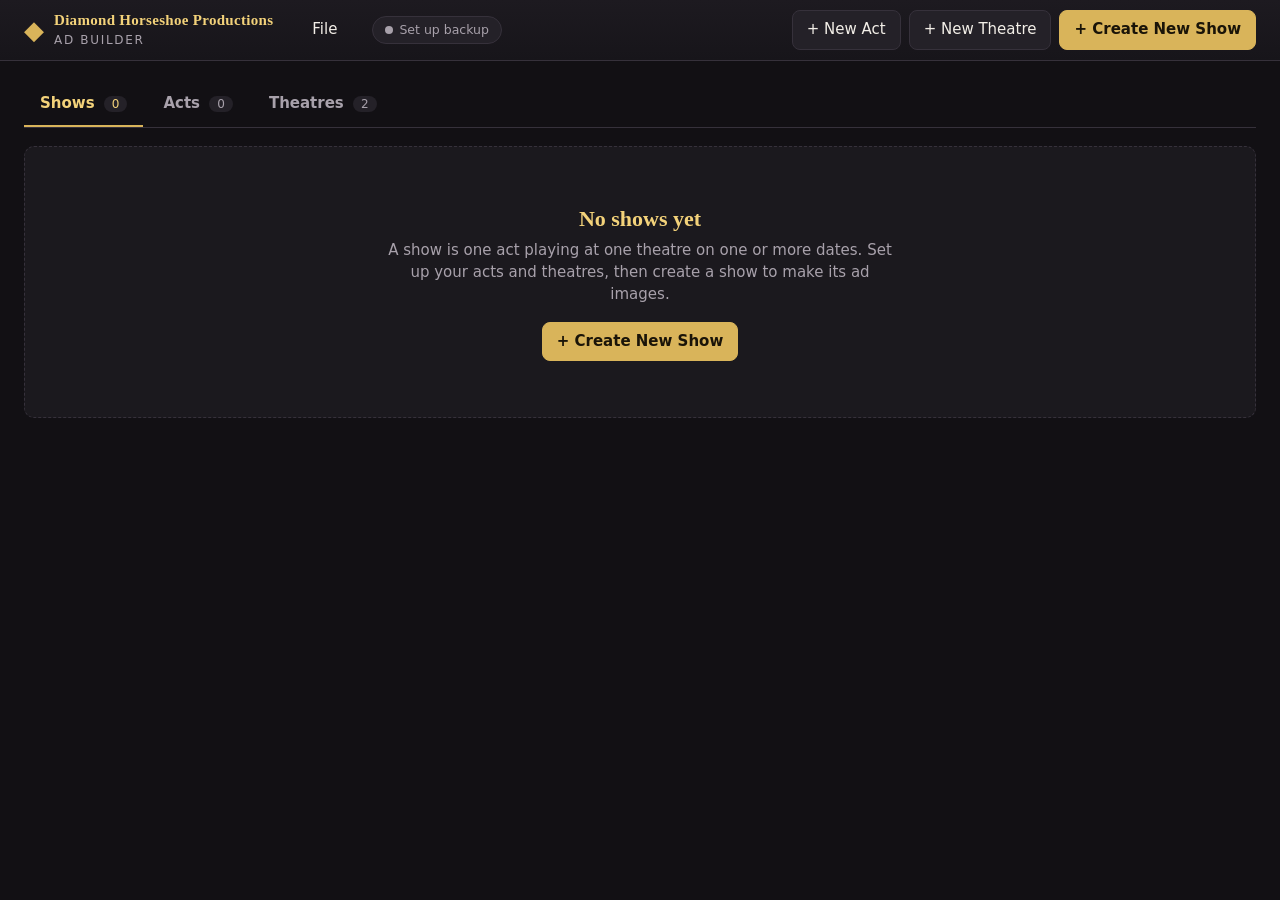
<file: index.html>
<!doctype html>
<html lang="en">
<head>
<meta charset="utf-8">
<meta http-equiv="refresh" content="0; url=app/">
<title>Ad Builder</title>
</head>
<body>
<p><a href="app/">Open the Ad Builder</a></p>
</body>
</html>
</file>
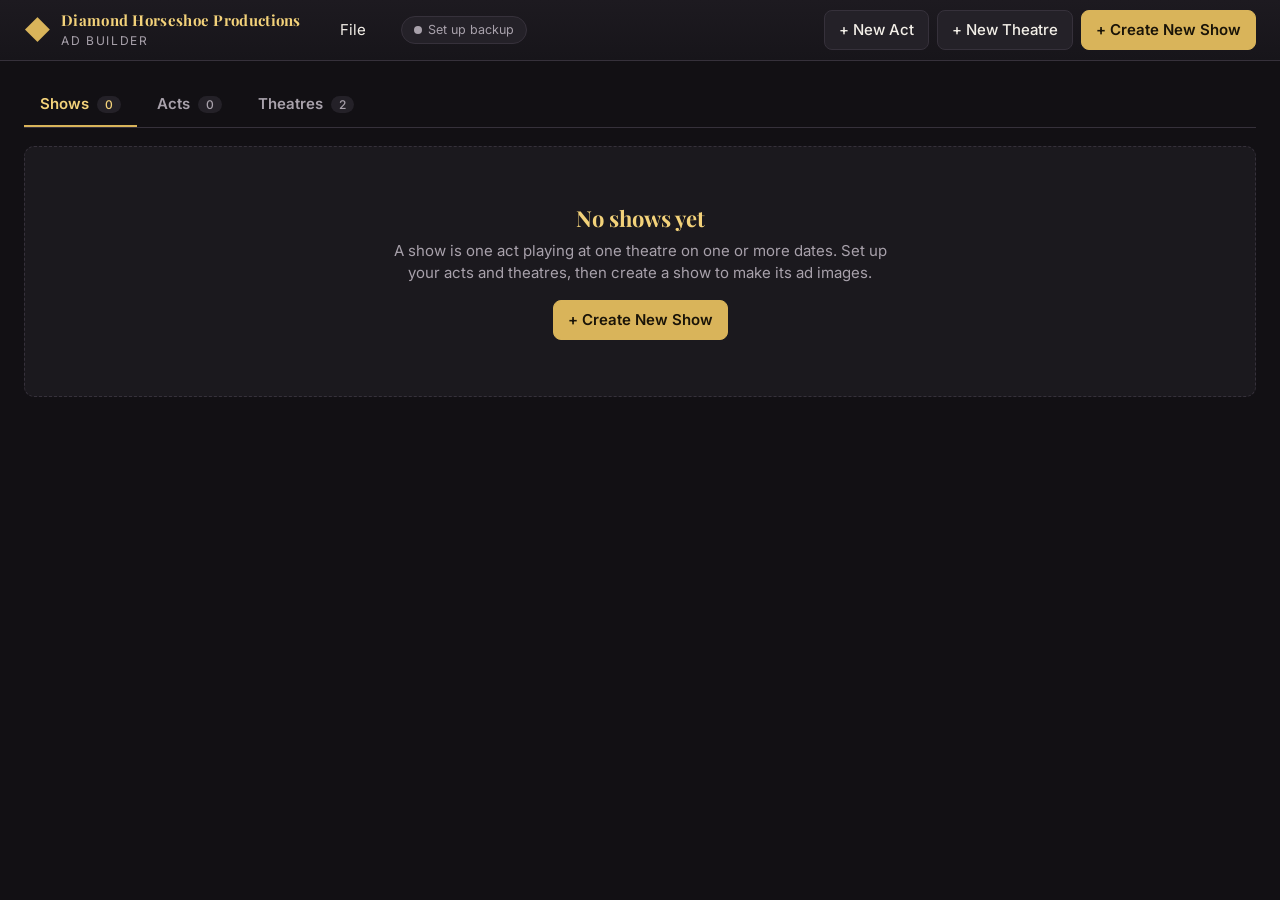
<file: app/index.html>
<!doctype html>
<html lang="en">
<head>
<meta charset="utf-8">
<meta name="viewport" content="width=device-width, initial-scale=1">
<title>Ad Builder · Diamond Horseshoe Productions</title>
<link rel="preconnect" href="https://fonts.googleapis.com">
<link rel="preconnect" href="https://fonts.gstatic.com" crossorigin>
<link rel="stylesheet" href="https://fonts.googleapis.com/css2?family=Abril+Fatface&family=Alfa+Slab+One&family=Bebas+Neue&family=Cinzel:wght@700&family=Great+Vibes&family=Inter:wght@400;500;600;700&family=Josefin+Sans:wght@600&family=Lobster&family=Monoton&family=Montserrat:wght@800&family=Oswald:wght@600&family=Pinyon+Script&family=Playfair+Display:wght@700&display=swap">
<link rel="stylesheet" href="styles.css">
</head>
<body>

<header class="topbar">
  <div class="brand">
    <span class="brand-mark" aria-hidden="true">◆</span>
    <div>
      <div class="brand-name">Diamond Horseshoe Productions</div>
      <div class="brand-sub">Ad Builder</div>
    </div>
  </div>
  <nav class="menubar">
    <div class="menu">
      <button class="menu-btn" id="fileMenuBtn" aria-haspopup="true" aria-expanded="false">File</button>
      <div class="menu-list" id="fileMenu" hidden>
        <button data-action="new-act">Create Act…</button>
        <button data-action="new-theatre">New Theatre…</button>
        <button data-action="new-show">Create New Show…</button>
        <hr>
        <button data-action="backup-folder">Set up automatic backup folder…</button>
        <button data-action="restore-folder">Restore from backup folder…</button>
        <hr>
        <button data-action="export">Save backup file…</button>
        <button data-action="import">Restore from backup file…</button>
      </div>
    </div>
  </nav>
  <button class="backup-pill idle" id="backupStatus" data-action="backup-now">Set up backup</button>
  <div class="top-actions">
    <button class="btn" data-action="new-act">+ New Act</button>
    <button class="btn" data-action="new-theatre">+ New Theatre</button>
    <button class="btn primary" data-action="new-show">+ Create New Show</button>
  </div>
</header>

<main id="main">
  <section id="homeView">
    <div class="tabs" role="tablist">
      <button class="tab" data-tab="shows" role="tab">Shows <span class="count" id="countShows"></span></button>
      <button class="tab" data-tab="acts" role="tab">Acts <span class="count" id="countActs"></span></button>
      <button class="tab" data-tab="theatres" role="tab">Theatres <span class="count" id="countTheatres"></span></button>
    </div>
    <div id="tab-shows" class="tab-panel"></div>
    <div id="tab-acts" class="tab-panel" hidden></div>
    <div id="tab-theatres" class="tab-panel" hidden></div>
  </section>
  <section id="galleryView" hidden></section>
</main>

<!-- ============ Act editor ============ -->
<dialog id="actDialog" class="editor wide">
  <form id="actForm" novalidate>
    <header class="dlg-head">
      <h2 id="actDialogTitle">Create Act</h2>
      <button type="button" class="icon-btn" data-close aria-label="Close">×</button>
    </header>
    <div class="dlg-body two-col">
      <div class="col">
        <label class="field"><span>Act name</span><input name="actName" required placeholder="Christmas with The Rat Pack"></label>

        <fieldset>
          <legend>Photos</legend>
          <p class="hint">Add every photo you have of this act. Tick <b>Has title art</b> on photos that already show the name or logo, so the app never crops it off. Click a photo to mark where the faces are, so crops keep them in frame.</p>
          <label class="dropzone" id="photoDrop">
            <input type="file" id="photoInput" accept="image/png,image/jpeg,image/webp" multiple hidden>
            <span>Drop photos here or <u>browse</u></span>
          </label>
          <div class="photo-grid" id="photoGrid"></div>
        </fieldset>

        <fieldset>
          <legend>Title on the ads</legend>
          <p class="hint">Used on photos that don't already show the title. Upload a logo (a PNG with a see-through background works best) <i>or</i> type the title.</p>
          <div class="logo-row">
            <div class="logo-preview" id="logoPreview">No logo</div>
            <label class="btn small">Upload logo<input type="file" id="logoInput" accept="image/png,image/jpeg,image/webp" hidden></label>
            <button type="button" class="btn small ghost" id="logoRemove">Remove</button>
          </div>
          <div class="grid-2">
            <label class="field"><span>Top line (script)</span><input name="pre" placeholder="Christmas"></label>
            <label class="field"><span>Small connector word</span><input name="connector" placeholder="with"></label>
            <label class="field"><span>Main title</span><input name="main" placeholder="THE RAT PACK"></label>
            <label class="field"><span>Tagline</span><input name="sub" placeholder="TRIBUTE TO THE DOORS"></label>
          </div>
        </fieldset>

        <fieldset>
          <legend>Look</legend>
          <div class="look-grid">
            <span>Top line &amp; accent</span><select name="preFont" class="font-select"></select><input type="color" name="preColor">
            <span>Main title</span><select name="mainFont" class="font-select"></select><input type="color" name="mainColor">
            <span>Theatre &amp; date</span><select name="infoFont" class="font-select"></select><input type="color" name="infoColor">
            <span>Background</span><span class="muted small">Behind title panels</span><input type="color" name="bgColor">
          </div>
          <label class="check"><input type="checkbox" name="infoGold"> Gold shine on theatre &amp; date text</label>
        </fieldset>
      </div>

      <div class="col preview-col">
        <div class="preview-head">
          <h3>Preview</h3>
          <label class="inline">Look <select id="actPreviewStyle"></select></label>
        </div>
        <p class="hint">Sample text: “Sample Theatre, Dec 6”.</p>
        <div class="preview-grid" id="actPreview"></div>
      </div>
    </div>
    <footer class="dlg-foot">
      <button type="button" class="btn ghost" data-close>Cancel</button>
      <button type="submit" class="btn primary">Save act</button>
    </footer>
  </form>
</dialog>

<!-- ============ Theatre editor ============ -->
<dialog id="theatreDialog" class="editor wide">
  <form id="theatreForm" novalidate>
    <header class="dlg-head">
      <h2 id="theatreDialogTitle">New Theatre</h2>
      <button type="button" class="icon-btn" data-close aria-label="Close">×</button>
    </header>
    <div class="dlg-body">
      <div class="grid-4">
        <label class="field span-2"><span>Profile name</span><input name="thName" required placeholder="Gillette, WY – Heritage Center"></label>
        <label class="field span-2"><span>Name shown on the ads</span><input name="displayName" placeholder="Heritage Center"></label>
        <label class="field span-2"><span>City</span><input name="city"></label>
        <label class="field"><span>State</span><input name="state" maxlength="20"></label>
      </div>

      <fieldset>
        <legend>Theatre logo</legend>
        <p class="hint">Optional. Use a PNG with a see-through background. On the ads page you can tick <b>Theatre logo</b> to put it on the images, then move and resize it on any image.</p>
        <div class="logo-row">
          <div class="logo-preview" id="thLogoPreview">No logo</div>
          <label class="btn small">Upload logo<input type="file" id="thLogoInput" accept="image/png" hidden></label>
          <button type="button" class="btn small ghost" id="thLogoRemove">Remove</button>
          <span class="muted small" id="thLogoNote"></span>
        </div>
      </fieldset>

      <fieldset>
        <legend>Image requirements</legend>
        <p class="hint">One row per size. <b>Count</b> is how many different images to make at that size. Turn off <b>Theatre &amp; date</b> for sizes that shouldn't name the venue (like a website feature). <b>Minimal</b> keeps only the title and dates, as large as possible (for marquees).</p>
        <div class="table-wrap">
          <table class="sizes">
            <thead><tr><th>Label</th><th>Width</th><th></th><th>Height</th><th>Unit</th><th>Count</th><th title="Show theatre name and dates">Theatre &amp; date</th><th>Minimal</th><th></th></tr></thead>
            <tbody id="sizeRows"></tbody>
          </table>
        </div>
        <div class="row-tools">
          <select id="addSizeSel"></select>
          <button type="button" class="btn small" id="addSizeBtn">Add size</button>
          <span class="sep"></span>
          <select id="addPackSel"></select>
          <button type="button" class="btn small" id="addPackBtn">Add pack</button>
          <span class="grow"></span>
          <span class="total">Total: <b id="sizeTotal">0</b> images</span>
        </div>
      </fieldset>

      <label class="field"><span>Notes (other requests, contacts, deadlines…)</span><textarea name="notes" rows="4"></textarea></label>
    </div>
    <footer class="dlg-foot">
      <button type="button" class="btn ghost" data-close>Cancel</button>
      <button type="submit" class="btn primary">Save theatre</button>
    </footer>
  </form>
</dialog>

<!-- ============ Show editor ============ -->
<dialog id="showDialog" class="editor">
  <form id="showForm" novalidate>
    <header class="dlg-head">
      <h2 id="showDialogTitle">Create New Show</h2>
      <button type="button" class="icon-btn" data-close aria-label="Close">×</button>
    </header>
    <div class="dlg-body">
      <label class="field"><span>Act</span><select name="actId"></select></label>
      <label class="field"><span>Theatre</span><select name="theatreId"></select></label>

      <fieldset>
        <legend>Dates</legend>
        <div id="dateRows" class="date-rows"></div>
        <button type="button" class="btn small" id="addDateBtn">+ Add another date</button>
        <label class="check"><input type="checkbox" name="showTimes"> Show the time on the ads</label>
      </fieldset>

      <fieldset>
        <legend>Text on the ads</legend>
        <div class="say">Ads will say: <b id="adTextPreview">—</b></div>
        <label class="field"><span>Change the wording (optional, use | to split lines)</span><input name="customText" placeholder=""></label>
        <label class="field"><span>Extra small line (optional)</span><input name="extraLine" placeholder="Tickets at the box office"></label>
      </fieldset>

      <fieldset>
        <legend>How many images</legend>
        <div class="count-row">
          <input type="number" name="total" min="1" max="200" class="num">
          <div class="chips" id="totalChips"></div>
        </div>
        <p class="hint" id="totalHint"></p>
      </fieldset>
    </div>
    <footer class="dlg-foot">
      <button type="button" class="btn ghost" data-close>Cancel</button>
      <button type="submit" class="btn primary">Save &amp; create images</button>
    </footer>
  </form>
</dialog>

<div class="progress" id="progress" hidden>
  <div class="progress-box">
    <div id="progressText">Working…</div>
    <div class="bar"><div id="progressBar"></div></div>
  </div>
</div>

<input type="file" id="importFile" accept=".json,application/json" hidden>

<script src="js/presets.js"></script>
<script src="js/db.js"></script>
<script src="js/zip.js"></script>
<script src="js/gif.js"></script>
<script src="js/mp4.js"></script>
<script src="js/render.js"></script>
<script src="js/app.js"></script>
</body>
</html>
</file>
<file: app/styles.css>
:root {
  --bg: #121014;
  --panel: #1b191e;
  --panel-2: #242128;
  --line: #36313b;
  --text: #f3efe8;
  --muted: #a8a1ab;
  --gold: #d9b45a;
  --gold-2: #f3d27a;
  --gold-ink: #1a1408;
  --danger: #e46b6b;
  --radius: 10px;
  color-scheme: dark;
}

* { box-sizing: border-box; }
html, body { margin: 0; }
body {
  background: var(--bg);
  color: var(--text);
  font: 15px/1.45 Inter, "Segoe UI", system-ui, sans-serif;
  min-height: 100vh;
}
button, input, select, textarea { font: inherit; color: inherit; }
[hidden] { display: none !important; }
.muted { color: var(--muted); }
.small { font-size: 12.5px; }

/* ---------- Top bar ---------- */
.topbar {
  position: sticky; top: 0; z-index: 10;
  display: flex; align-items: center; gap: 18px;
  padding: 10px 24px;
  background: linear-gradient(180deg, #1d1a20, #17151a);
  border-bottom: 1px solid var(--line);
}
.brand { display: flex; align-items: center; gap: 10px; }
.brand-mark { color: var(--gold); font-size: 26px; line-height: 1; }
.brand-name { font-family: "Playfair Display", Georgia, serif; font-weight: 700; color: var(--gold-2); letter-spacing: .02em; }
.brand-sub { font-size: 12px; color: var(--muted); text-transform: uppercase; letter-spacing: .14em; }
.menubar { margin-left: 8px; }
.menu { position: relative; }
.menu-btn { background: none; border: 1px solid transparent; border-radius: 6px; padding: 6px 12px; cursor: pointer; }
.menu-btn:hover, .menu-btn[aria-expanded="true"] { background: var(--panel-2); border-color: var(--line); }
.menu-list {
  position: absolute; top: calc(100% + 6px); left: 0; min-width: 240px;
  background: var(--panel-2); border: 1px solid var(--line); border-radius: 8px;
  padding: 6px; box-shadow: 0 12px 30px rgba(0,0,0,.45);
}
.menu-list button { display: block; width: 100%; text-align: left; background: none; border: 0; padding: 8px 12px; border-radius: 6px; cursor: pointer; }
.menu-list button:hover { background: #2f2b34; }
.menu-list hr { border: 0; border-top: 1px solid var(--line); margin: 6px 4px; }
.top-actions { margin-left: auto; display: flex; gap: 8px; flex-wrap: wrap; }
.backup-pill {
  display: inline-flex; align-items: center; gap: 6px; margin-left: 4px;
  padding: 4px 12px; border-radius: 999px; border: 1px solid var(--line); background: var(--panel-2);
  font-size: 12.5px; cursor: pointer; white-space: nowrap;
}
.backup-pill::before { content: ""; width: 8px; height: 8px; border-radius: 50%; background: var(--muted); }
.backup-pill.ok { color: #b9dcb0; }
.backup-pill.ok::before { background: #6cc35a; }
.backup-pill.warn { color: #f0c27a; border-color: #6b5326; }
.backup-pill.warn::before { background: #f0a73a; }
.backup-pill.idle { color: var(--muted); }
.backup-pill:hover { border-color: #4d4653; }

/* ---------- Buttons ---------- */
.btn {
  display: inline-flex; align-items: center; justify-content: center; gap: 6px;
  padding: 8px 14px; border-radius: 8px; cursor: pointer;
  background: var(--panel-2); border: 1px solid var(--line); color: var(--text);
  font-weight: 500; white-space: nowrap;
}
.btn:hover { border-color: #4d4653; background: #2c2830; }
.btn.primary { background: var(--gold); border-color: var(--gold); color: var(--gold-ink); font-weight: 600; }
.btn.primary:hover { background: var(--gold-2); border-color: var(--gold-2); }
.btn.ghost { background: transparent; }
.btn.danger { color: var(--danger); }
.btn.small { padding: 5px 10px; font-size: 13.5px; }
.btn:disabled { opacity: .5; cursor: default; }
.icon-btn { background: none; border: 0; color: var(--muted); font-size: 22px; line-height: 1; cursor: pointer; padding: 2px 8px; border-radius: 6px; }
.icon-btn:hover { color: var(--text); background: var(--panel-2); }
.icon-btn.danger:hover { color: var(--danger); }

/* ---------- Home ---------- */
main { max-width: 1280px; margin: 0 auto; padding: 22px 24px 60px; }
.tabs { display: flex; gap: 4px; border-bottom: 1px solid var(--line); margin-bottom: 18px; }
.tab { background: none; border: 0; border-bottom: 2px solid transparent; padding: 10px 16px; cursor: pointer; color: var(--muted); font-weight: 600; }
.tab.active { color: var(--gold-2); border-bottom-color: var(--gold); }
.tab .count { font-weight: 500; font-size: 12px; background: var(--panel-2); border-radius: 999px; padding: 1px 8px; margin-left: 4px; }

.list { display: grid; gap: 10px; }
.row-card {
  display: grid; grid-template-columns: 96px 1fr auto; gap: 16px; align-items: center;
  background: var(--panel); border: 1px solid var(--line); border-radius: var(--radius); padding: 10px 14px 10px 10px;
}
.thumb { width: 96px; height: 60px; border-radius: 6px; overflow: hidden; background: #0c0b0d; display: grid; place-items: center; color: var(--muted); font-size: 22px; }
.thumb img { width: 100%; height: 100%; object-fit: cover; }
.thumb img.logo-thumb { object-fit: contain; padding: 6px; }
.row-title { font-weight: 600; font-size: 16px; }
.row-title .at { color: var(--muted); font-weight: 400; }
.row-sub { color: var(--muted); font-size: 13.5px; margin-top: 2px; }
.row-actions { display: flex; gap: 6px; flex-wrap: wrap; justify-content: flex-end; }

.empty {
  text-align: center; padding: 56px 20px; border: 1px dashed var(--line); border-radius: var(--radius); background: var(--panel);
}
.empty h3 { margin: 0 0 6px; font-family: "Playfair Display", Georgia, serif; color: var(--gold-2); font-size: 22px; }
.empty p { color: var(--muted); max-width: 520px; margin: 0 auto 16px; }

/* ---------- Dialogs ---------- */
dialog.editor {
  width: min(680px, calc(100vw - 32px)); max-height: calc(100vh - 40px);
  padding: 0; border: 1px solid var(--line); border-radius: 14px;
  background: var(--panel); color: var(--text);
  box-shadow: 0 30px 80px rgba(0,0,0,.6);
}
dialog.editor.wide { width: min(1180px, calc(100vw - 32px)); }
dialog::backdrop { background: rgba(5,4,6,.72); }
dialog form { display: flex; flex-direction: column; max-height: calc(100vh - 42px); }
.dlg-head { display: flex; align-items: center; justify-content: space-between; padding: 14px 20px; border-bottom: 1px solid var(--line); }
.dlg-head h2 { margin: 0; font-family: "Playfair Display", Georgia, serif; color: var(--gold-2); font-size: 22px; }
.dlg-body { padding: 16px 20px; overflow: auto; }
.dlg-foot { display: flex; justify-content: flex-end; gap: 8px; padding: 12px 20px; border-top: 1px solid var(--line); background: #19171c; border-radius: 0 0 14px 14px; }
.two-col { display: grid; grid-template-columns: minmax(0, 1fr) minmax(0, 1fr); gap: 24px; }
.preview-col { position: sticky; top: 0; align-self: start; }
.preview-head { display: flex; align-items: center; justify-content: space-between; }
.preview-head h3 { margin: 0; }

fieldset { border: 1px solid var(--line); border-radius: var(--radius); padding: 12px 14px 14px; margin: 14px 0; }
legend { padding: 0 6px; color: var(--gold-2); font-weight: 600; }
.hint { color: var(--muted); font-size: 13px; margin: 0 0 10px; }
.field { display: flex; flex-direction: column; gap: 4px; margin-bottom: 10px; }
.field > span { font-size: 13px; color: var(--muted); font-weight: 500; }
input[type=text], input:not([type]), input[type=number], input[type=date], input[type=time], select, textarea {
  background: #121014; border: 1px solid var(--line); border-radius: 7px; padding: 8px 10px; width: 100%;
}
input:focus, select:focus, textarea:focus { outline: 2px solid rgba(217,180,90,.5); outline-offset: 0; border-color: var(--gold); }
input[type=color] { width: 44px; height: 34px; padding: 2px; border: 1px solid var(--line); border-radius: 7px; background: #121014; cursor: pointer; }
textarea { resize: vertical; }
.check { display: inline-flex; align-items: center; gap: 8px; cursor: pointer; font-size: 14px; margin-top: 6px; }
.check input { width: 16px; height: 16px; accent-color: var(--gold); }
.inline { display: inline-flex; align-items: center; gap: 8px; font-size: 13px; color: var(--muted); }
.inline select { width: auto; padding: 5px 8px; }
.grid-2 { display: grid; grid-template-columns: 1fr 1fr; gap: 0 12px; }
.grid-4 { display: grid; grid-template-columns: repeat(4, 1fr); gap: 0 12px; }
.span-2 { grid-column: span 2; }
.look-grid { display: grid; grid-template-columns: auto 1fr auto; gap: 8px 10px; align-items: center; font-size: 14px; }

.dropzone {
  display: block; text-align: center; padding: 18px; border: 2px dashed var(--line); border-radius: var(--radius);
  color: var(--muted); cursor: pointer; transition: border-color .15s, background .15s;
}
.dropzone:hover, .dropzone.over { border-color: var(--gold); background: rgba(217,180,90,.06); color: var(--text); }
.photo-grid { display: grid; grid-template-columns: repeat(auto-fill, minmax(140px, 1fr)); gap: 10px; margin-top: 12px; }
.photo-item { position: relative; background: #121014; border: 1px solid var(--line); border-radius: 8px; padding: 6px; }
.photo-thumb { position: relative; line-height: 0; cursor: crosshair; }
.photo-thumb img { width: 100%; height: auto; border-radius: 4px; }
.focus-dot {
  position: absolute; width: 16px; height: 16px; margin: -8px 0 0 -8px; border-radius: 50%;
  border: 2px solid #fff; box-shadow: 0 0 0 2px rgba(0,0,0,.6), inset 0 0 0 2px rgba(0,0,0,.4); pointer-events: none;
}
.photo-item .check { font-size: 12.5px; margin-top: 6px; }
.photo-item .dims { font-size: 11.5px; color: var(--muted); }
.photo-item [data-role=remove] { position: absolute; top: 2px; right: 2px; background: rgba(0,0,0,.65); font-size: 18px; }

.logo-row { display: flex; align-items: center; gap: 10px; margin-bottom: 12px; }
.logo-preview { width: 150px; height: 56px; border-radius: 6px; display: grid; place-items: center; color: var(--muted); font-size: 12px;
  background: repeating-conic-gradient(#2a272d 0 25%, #1c1a1f 0 50%) 50% / 14px 14px; }
.logo-preview img { max-width: 100%; max-height: 100%; }

.preview-grid { display: grid; grid-template-columns: 1fr 1fr; gap: 10px; align-items: start; }
.preview-grid figure { margin: 0; }
.preview-grid figure.full { grid-column: span 2; }
.preview-grid canvas { width: 100%; height: auto; display: block; border-radius: 4px; background: #000; }
.preview-grid figcaption { font-size: 11.5px; color: var(--muted); margin-top: 3px; }

/* Theatre sizes table */
.table-wrap { overflow-x: auto; }
table.sizes { width: 100%; border-collapse: collapse; font-size: 14px; }
table.sizes th { text-align: left; font-weight: 500; color: var(--muted); font-size: 12.5px; padding: 4px 4px 6px; white-space: nowrap; }
table.sizes td { padding: 3px 4px; vertical-align: middle; }
table.sizes td.x { color: var(--muted); text-align: center; }
table.sizes td.c { text-align: center; }
table.sizes input, table.sizes select { padding: 6px 8px; }
table.sizes input[type=number] { width: 84px; }
table.sizes input[data-k=count] { width: 64px; }
table.sizes select { width: 64px; }
table.sizes input[type=checkbox] { width: 16px; height: 16px; accent-color: var(--gold); }
table.sizes .px-hint { font-size: 11.5px; color: var(--muted); padding-left: 2px; }
.row-tools { display: flex; align-items: center; gap: 8px; margin-top: 10px; flex-wrap: wrap; }
.row-tools select { width: auto; max-width: 260px; padding: 6px 8px; }
.row-tools .sep { width: 1px; height: 24px; background: var(--line); margin: 0 4px; }
.row-tools .grow { flex: 1; }
.total { color: var(--muted); }
.total b { color: var(--gold-2); font-size: 16px; }

/* Show editor */
.date-rows { display: grid; gap: 8px; margin-bottom: 10px; }
.date-row { display: grid; grid-template-columns: 1fr 150px auto; gap: 8px; align-items: center; }
.say { background: #121014; border: 1px solid var(--line); border-radius: 8px; padding: 10px 12px; margin-bottom: 12px; }
.say b { color: var(--gold-2); font-family: "Playfair Display", Georgia, serif; font-size: 17px; }
.count-row { display: flex; gap: 10px; align-items: center; flex-wrap: wrap; }
.num { width: 100px !important; }
.chips { display: flex; gap: 6px; flex-wrap: wrap; }
.chip { background: var(--panel-2); border: 1px solid var(--line); border-radius: 999px; padding: 4px 12px; cursor: pointer; font-size: 13.5px; }
.chip:hover, .chip.on { border-color: var(--gold); color: var(--gold-2); }

/* ---------- Gallery ---------- */
.gallery-head {
  display: flex; gap: 16px; align-items: flex-start; justify-content: space-between; flex-wrap: wrap;
  padding-bottom: 14px; margin-bottom: 8px; border-bottom: 1px solid var(--line);
}
.gallery-head h1 { margin: 4px 0 2px; font-family: "Playfair Display", Georgia, serif; font-size: 28px; color: var(--gold-2); }
.gallery-head .sub { color: var(--muted); }
.gallery-head .sub b { color: var(--text); font-weight: 600; }
.gallery-note { margin: 10px 0 0; }
.gallery-tools { display: flex; gap: 8px; align-items: center; flex-wrap: wrap; justify-content: flex-end; }
.gallery-tools label { display: inline-flex; gap: 6px; align-items: center; color: var(--muted); font-size: 13.5px; }
.gallery-tools input[type=number] { width: 76px; padding: 6px 8px; }
.gallery-tools select { width: auto; padding: 6px 8px; }
.back { background: none; border: 0; color: var(--muted); cursor: pointer; padding: 0; font-size: 14px; }
.back:hover { color: var(--text); }
.size-group { margin-top: 22px; }
.size-group h2 { font-size: 16px; margin: 0 0 10px; display: flex; gap: 10px; align-items: baseline; }
.size-group h2 .muted { font-weight: 400; font-size: 13.5px; }
.ad-grid { display: grid; grid-template-columns: repeat(auto-fill, minmax(250px, 1fr)); gap: 14px; align-items: start; }
.ad-card { background: var(--panel); border: 1px solid var(--line); border-radius: var(--radius); padding: 8px; transition: opacity .15s, border-color .15s; }
.ad-card.wide { grid-column: span 2; }
.ad-card.off { opacity: .45; }
.ad-card.off .ad-canvas { filter: grayscale(.8); }
.ad-canvas { position: relative; background: repeating-linear-gradient(45deg, #17151a 0 10px, #1c1a1f 10px 20px); border-radius: 5px; overflow: hidden; }
.ad-canvas canvas { display: block; width: 100%; height: auto; }
.ad-meta { display: flex; align-items: center; justify-content: space-between; gap: 8px; margin-top: 8px; }
.ad-meta .check { margin: 0; font-weight: 600; }
.ad-meta .logo-check { font-weight: 500; font-size: 12.5px; }
.ad-meta .muted { font-size: 12px; }
.ad-controls { display: grid; grid-template-columns: 1fr 1fr auto; gap: 6px; margin-top: 6px; }
.ad-controls select { padding: 5px 6px; font-size: 12.5px; }
.ad-controls .icon-btn { font-size: 18px; }
.edit-row { display: grid; grid-template-columns: repeat(auto-fit, minmax(0, 1fr)); gap: 6px; margin-top: 6px; }
.words-bar select { width: auto; padding: 4px 6px; font-size: 12.5px; }
.words-bar .muted b { color: var(--gold-2); font-weight: 600; }
.adjust-bar { display: flex; align-items: center; gap: 6px; margin-top: 6px; flex-wrap: wrap; }
.adjust-bar .muted { flex: 1; font-size: 12px; min-width: 110px; }
.ad-canvas.adjusting { cursor: grab; outline: 2px solid var(--gold); outline-offset: 2px; touch-action: none; }
.ad-canvas.adjusting:active { cursor: grabbing; }

/* Progress overlay */
.progress { position: fixed; inset: 0; background: rgba(5,4,6,.72); display: grid; place-items: center; z-index: 50; }
.progress-box { background: var(--panel); border: 1px solid var(--line); border-radius: 12px; padding: 20px 24px; width: min(420px, calc(100vw - 32px)); }
.bar { height: 8px; background: #121014; border-radius: 999px; overflow: hidden; margin-top: 12px; }
.bar div { height: 100%; width: 0; background: linear-gradient(90deg, var(--gold), var(--gold-2)); transition: width .15s; }

@media (max-width: 900px) {
  .topbar { flex-wrap: wrap; padding: 10px 16px; }
  .top-actions { margin-left: 0; width: 100%; }
  main { padding: 16px; }
  .two-col { grid-template-columns: 1fr; }
  .preview-col { position: static; }
  .row-card { grid-template-columns: 64px 1fr; }
  .thumb { width: 64px; height: 44px; }
  .row-actions { grid-column: 1 / -1; justify-content: flex-start; }
  .ad-card.wide { grid-column: auto; }
  .grid-4 { grid-template-columns: 1fr 1fr; }
}
</file>
